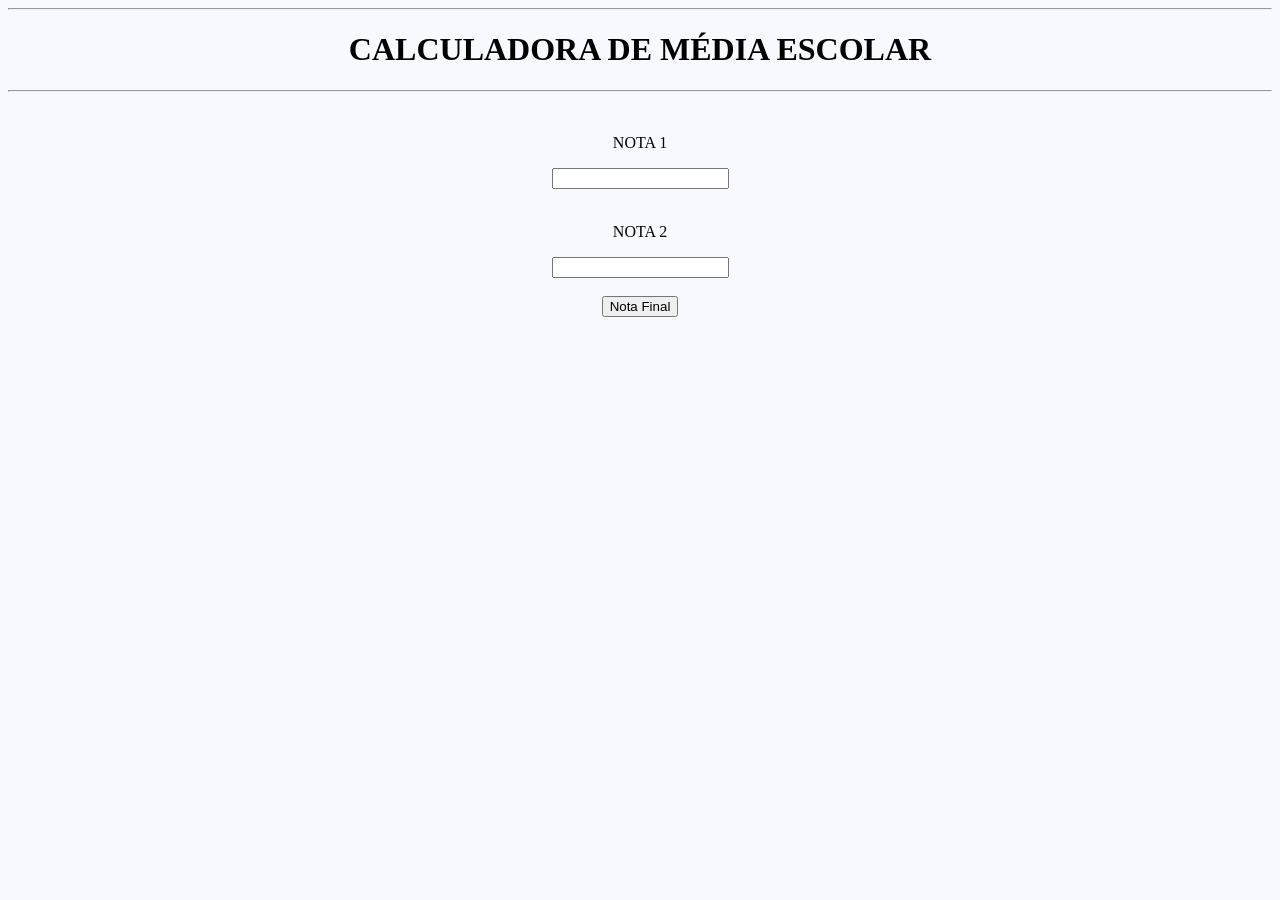
<file: calculadora/index.html>
<html><!DOCTYPE html>
<html>
<head>
    <title>Calculadora</title>
</head>
<body bgcolor="#F8F8FF">
   
    <center>
      <hr>
      <h1>CALCULADORA DE MÉDIA ESCOLAR</h1>
        <hr>
        <br>
        <p>NOTA 1</p>
        <input type="number" id="num1">
        <br><br>
        <p>NOTA 2</p>
        <input type="number" id="num2">
        <br><br>
        <button id="btnCalcular">Nota Final</button>
        <br><br>
        <p id="resultado"></p>
    </center>


    <script>
        document.getElementById('btnCalcular').addEventListener('click', function () {
            const v1 = document.getElementById("num1").value;
            const v2 = document.getElementById("num2").value;
            const resultElement = document.getElementById("resultado");


            if (v1 === '' || v2 === '') {
                resultElement.innerText = "Todas as notas precisam estar preenchidas!";
                resultElement.style.color = "red";
                return;
            }


            const n1 = parseFloat(v1);
            const n2 = parseFloat(v2);
            if (n1 < 0 || n1 > 10 || n2 < 0 || n2 > 10) {
                resultElement.innerText = "As notas devem estar entre 0 e 10.";
                resultElement.style.color = "red";
                return;
            }


            const media = (n1 + n2) / 2;
            resultElement.style.color = "black";
            resultElement.innerText = "A média final é: " + media.toFixed(1);
           
            if(media >= 6) {
                resultElement.innerText += " - Aprovado! ";
                resultElement.style.color = "green"
            } else {
                resultElement.innerText += " - Recuperação. ";
            }
        });
    </script>
</body>
</html>
</file>
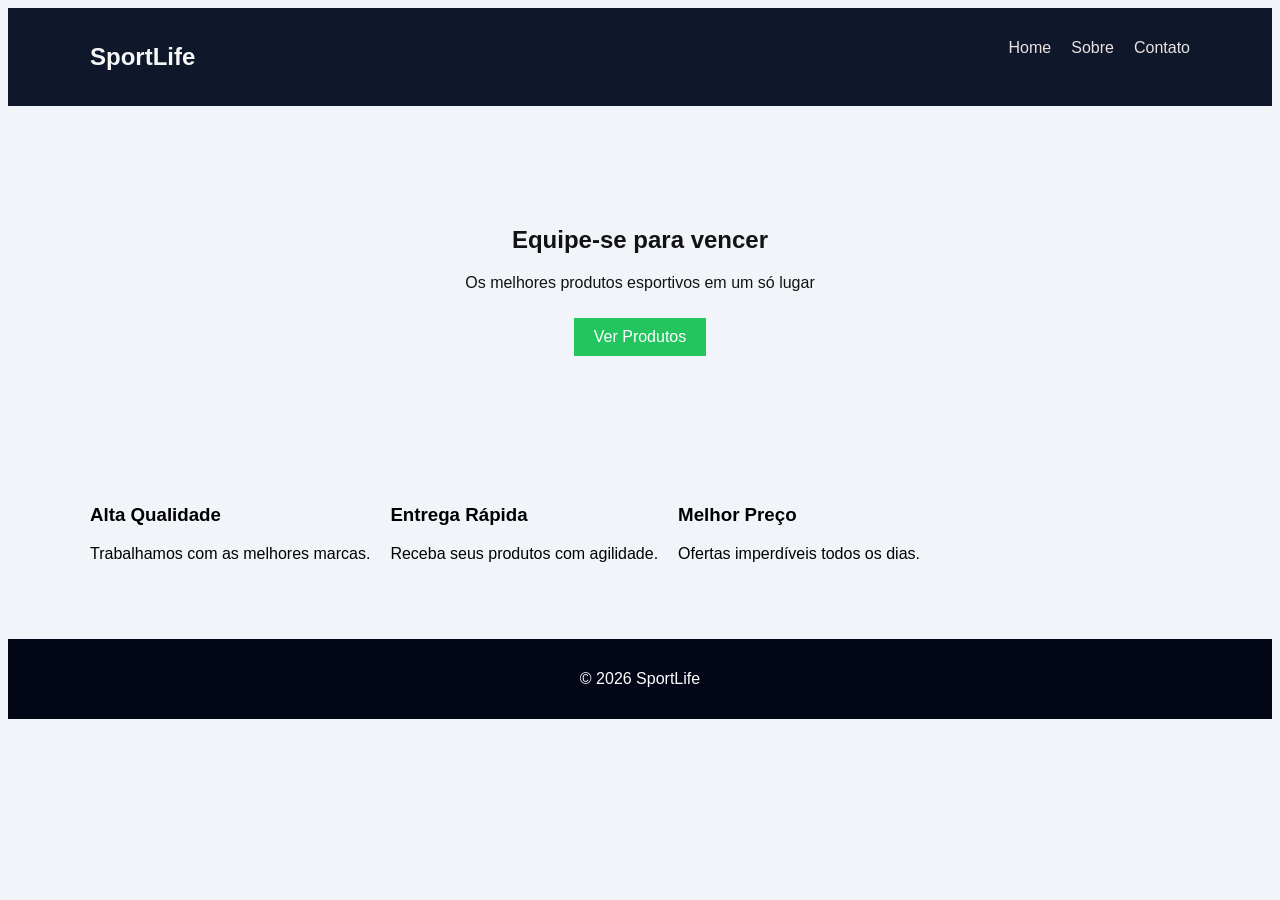
<file: loja de esporte/index.html>
<!DOCTYPE html>
<html lang="pt-br">
<head>
    
    <meta charset="UTF-8">
    <meta name="viewport" content="width=device-width, initial-scale=1.0">
    <title>SportLife - Loja de Esportes</title>
    <link rel="stylesheet" href="styles.css">
</header>

<header>
    <nav class="container">
        <h1 class="logo">SportLife</h1>
        <ul class="menu">
            <li><a href="index.html">Home</a></li>
            <li><a href="sobre.html">Sobre</a></li>
           
            <li><a href="contato.html">Contato</a></li>
        </ul>
    </nav>
</header>


<section class="hero">
    <h2>Equipe-se para vencer</h2>
    <p>Os melhores produtos esportivos em um só lugar</p>
    <a href="PRODUTOS.html" class="btn">Ver Produtos</a>
</section>

<section class="container destaques">
    <div>
        <h3>Alta Qualidade</h3>
        <p>Trabalhamos com as melhores marcas.</p>
    </div>
    <div>
        <h3>Entrega Rápida</h3>
        <p>Receba seus produtos com agilidade.</p>
    </div>
    <div>
        <h3>Melhor Preço</h3>
        <p>Ofertas imperdíveis todos os dias.</p>
    </div>
</section>

<footer>
    <p>© 2026 SportLife</p>
</footer>

</html>
</file>
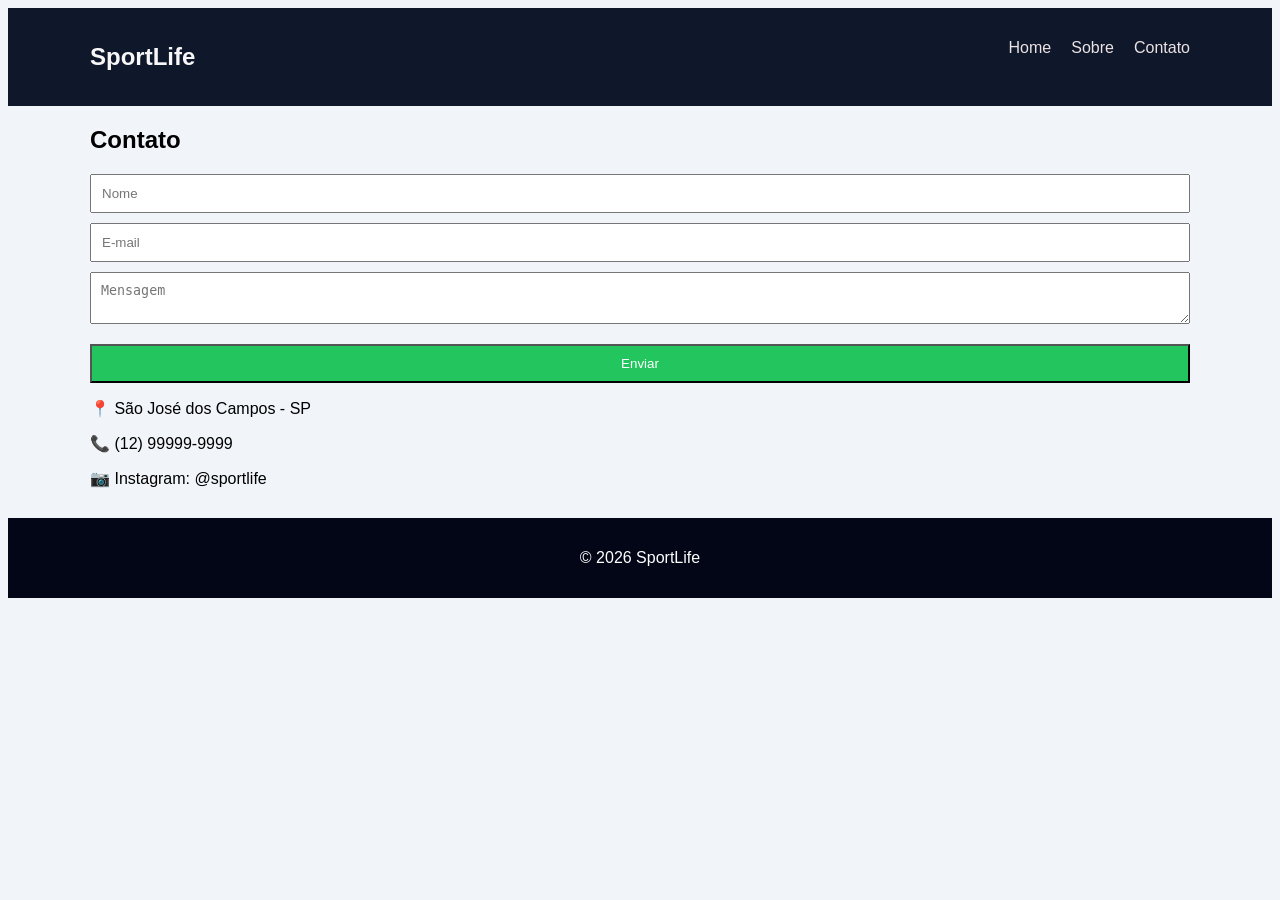
<file: loja de esporte/CONTATO.html>
<!DOCTYPE html>
<html lang="pt-br">
<head>
    <meta charset="UTF-8">
    <title>Contato - SportLife</title>
    <link rel="stylesheet" href="styles.css">
</head>
<body>

<header>
    <nav class="container">
        <h1 class="logo">SportLife</h1>
        <ul class="menu">
            <li><a href="index.html">Home</a></li>
            <li><a href="sobre.html">Sobre</a></li>
          
            <li><a href="contato.html">Contato</a></li>
        </ul>
    </nav>
</header>

<main class="container">
    <h2>Contato</h2>

    <form>
        <input type="text" placeholder="Nome" required>
        <input type="email" placeholder="E-mail" required>
        <textarea placeholder="Mensagem" required></textarea>
        <button class="btn">Enviar</button>
    </form>

    <div class="info">
        <p>📍 São José dos Campos - SP</p>
        <p>📞 (12) 99999-9999</p>
        <p>📷 Instagram: @sportlife</p>
    </div>
</main>

<footer>
    <p>© 2026 SportLife</p>
</footer>

</body>
</html>
</file>
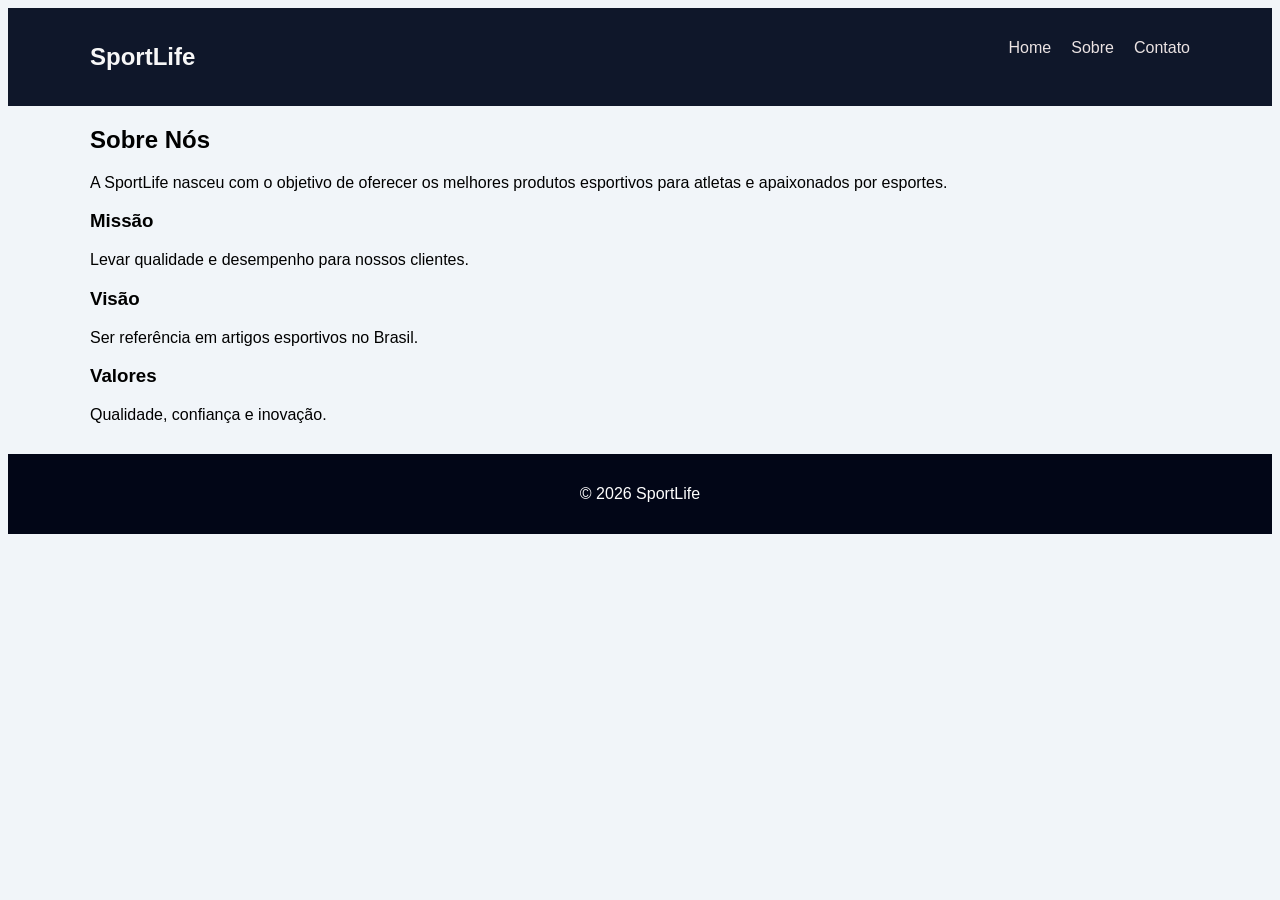
<file: loja de esporte/SOBRE.html>
<!DOCTYPE html>
<html lang="pt-br">
<head>
    <meta charset="UTF-8">
    <title>Sobre - SportLife</title>
    <link rel="stylesheet" href="styles.css">
</head>


<header>
    <nav class="container">
        <h1 class="logo">SportLife</h1>
        <ul class="menu">
            <li><a href="index.html">Home</a></li>
            <li><a href="sobre.html">Sobre</a></li>
            <li><a href="contato.html">Contato</a></li>
            
        </ul>
    </nav>
   
</header>


<main class="container">
   

    <h2>Sobre Nós</h2>
    <p>A SportLife nasceu com o objetivo de oferecer os melhores produtos esportivos para atletas e apaixonados por esportes.</p>

    <h3>Missão</h3>
    <p>Levar qualidade e desempenho para nossos clientes.</p>

    <h3>Visão</h3>
    <p>Ser referência em artigos esportivos no Brasil.</p>

    <h3>Valores</h3>
    <p>Qualidade, confiança e inovação.</p>
</main>

<footer>
    <p>© 2026 SportLife</p>
</footer>

</body>
</html>
</file>
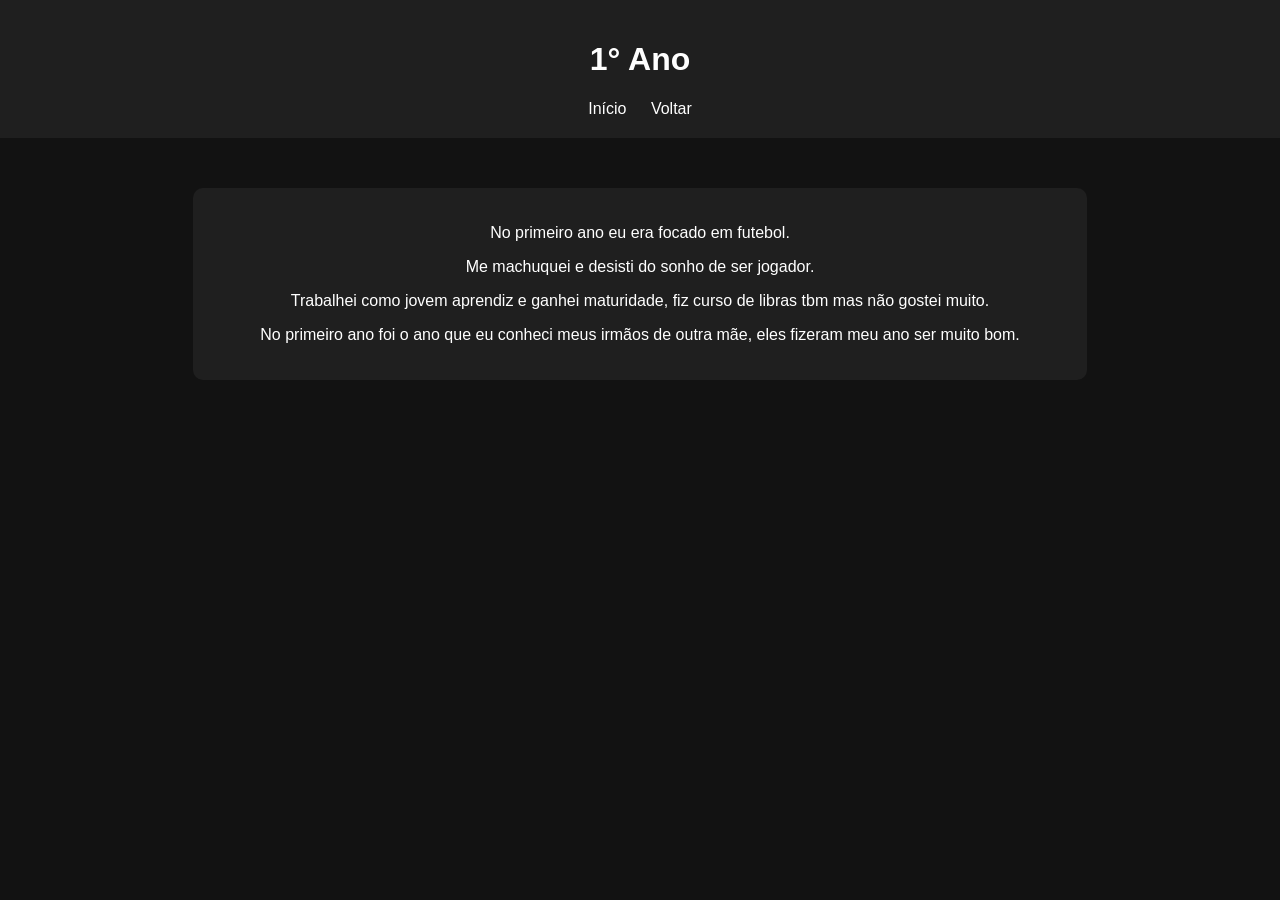
<file: SITE/PRIMEIRO.html>
<html>
<head>
<title>1° Ano</title>

<style>
body { margin:0; font-family:Arial; background:#121212; color:white; text-align:center;}
header { background:#1f1f1f; padding:20px;}
.menu a { color:white; margin:10px; text-decoration:none;}
.menu a:hover { color:#D8BFD8;}
.container { padding:30px;}
.card { background:#1f1f1f; margin:20px auto; padding:20px; border-radius:10px; width:70%;}
</style>

</head>

<body>

<header>
<h1>1° Ano</h1>

<div class="menu">
<a href="index.html">Início</a>
<a href="vida academica.html">Voltar</a>
</div>
</header>

<div class="container">

<div class="card">
<p>No primeiro ano eu era focado em futebol.</p>
<p>Me machuquei e desisti do sonho de ser jogador.</p>
<p>Trabalhei como jovem aprendiz e ganhei maturidade, fiz curso de libras tbm mas não gostei muito.</p>
<p>No primeiro ano foi o ano que eu conheci meus irmãos de outra mãe, eles fizeram meu ano ser muito bom.</p>

</div>

</div>

</body>
</html>
</file>
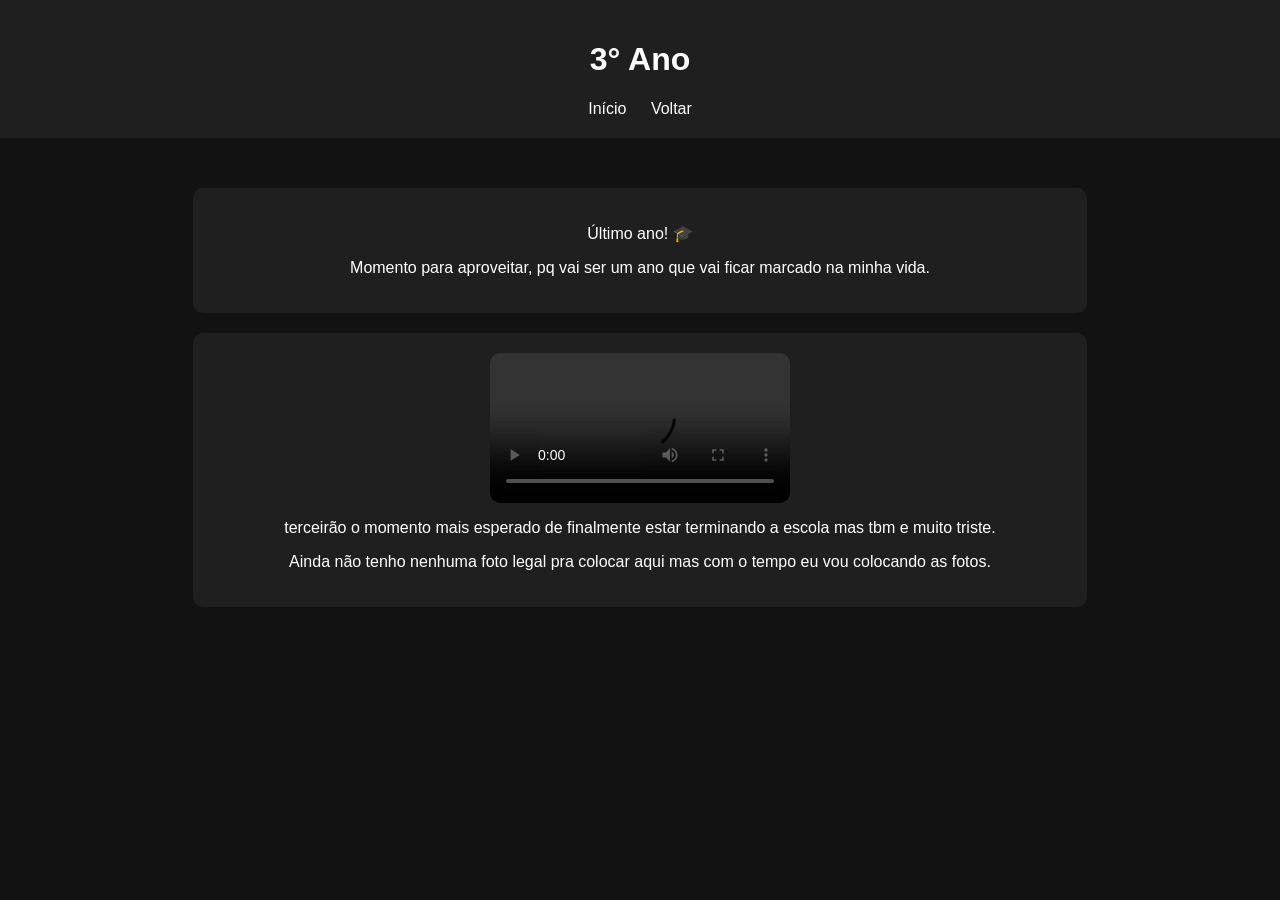
<file: SITE/TERCEIRO.html>
<html>
<head>
<title>3° Ano</title>

<style>
body { margin:0; font-family:Arial; background:#121212; color:white; text-align:center;}
header { background:#1f1f1f; padding:20px;}
.menu a { color:white; margin:10px; text-decoration:none;}
.menu a:hover { color:#D8BFD8;}
.container { padding:30px;}
.card { background:#1f1f1f; margin:20px auto; padding:20px; border-radius:10px; width:70%;}
video { width:300px; border-radius:10px;}
</style>

</head>

<body>

<header>
<h1>3° Ano</h1>

<div class="menu">
<a href="index.html">Início</a>
<a href="vida academica.html">Voltar</a>
</div>
</header>

<div class="container">

<div class="card">
<p>Último ano! 🎓</p>
<p>Momento para aproveitar, pq vai ser um ano que vai ficar marcado na minha vida.</p>
</div>

<div class="card">
<video src="c:\Users\soufe\Desktop\SITE\Atitude 67 - Sonho.mp3" controls></video>
<p>terceirão o momento mais esperado de finalmente estar terminando a escola mas tbm e muito triste.</p>
<p>Ainda não tenho nenhuma foto legal pra colocar aqui  mas com o tempo eu vou colocando as fotos.</p>
</div>

</div>

</body>
</html>
</file>
<file: loja de esporte/styles.css>
{
    margin: 0;
    padding: 0;
    box-sizing: border-box;
}

:root {
    --primary: #0f172a;
    --secondary: #22c55e;
    --light: #f1f5f9;
    --dark: #020617;
}

body {
    font-family: Arial, sans-serif;
    background: var(--light);

}

.container {
    width: 90%;
    max-width: 1100px;
    margin: auto;
}

/* HEADER */
header {
    background: var(--primary);
    color: rgb(247, 247, 247);
}

nav {
    display: flex;
    justify-content: space-between;
    padding: 15px 0;
}

.menu {
    list-style: none;
    display: flex;
    gap: 20px;
}

.menu a {
    color: rgb(235, 227, 227);
    text-decoration: none;
}

.menu a:hover {
    color: var(--secondary);
}

/* HERO */
.hero {
    background: url('https://via.placeholder.com/1200x400') center/cover;
    color: rgb(19, 18, 18);
    text-align: center;
    padding: 100px 20px;
}

.btn {
    background: var(--secondary);
    padding: 10px 20px;
    color: white;
    text-decoration: none;
    display: inline-block;
    margin-top: 10px;
}

.btn:hover {
    background: #16a34a;
}

/* DESTAQUES */
.destaques {
    display: flex;
    gap: 20px;
    padding: 30px 0;
}

/* GRID */
.grid {
    display: grid;
    grid-template-columns: repeat(3, 1fr);
    gap: 20px;
}

.card {
    background: white;
    padding: 20px;
    border-radius: 8px;
}

/* FORM */
form {
    display: flex;
    flex-direction: column;
    gap: 10px;
}

input, textarea {
    padding: 10px;
}

/* FOOTER */
footer {
    background: var(--dark);
    color: white;
    text-align: center;
    padding: 15px;
    margin-top: 30px;
}

/* RESPONSIVO */
@media (max-width: 768px) {
    .menu {
        flex-direction: column;
    }

    .destaques {
        flex-direction: column;
    }

    .grid {
        grid-template-columns: 1fr;
    }
}
</file>
